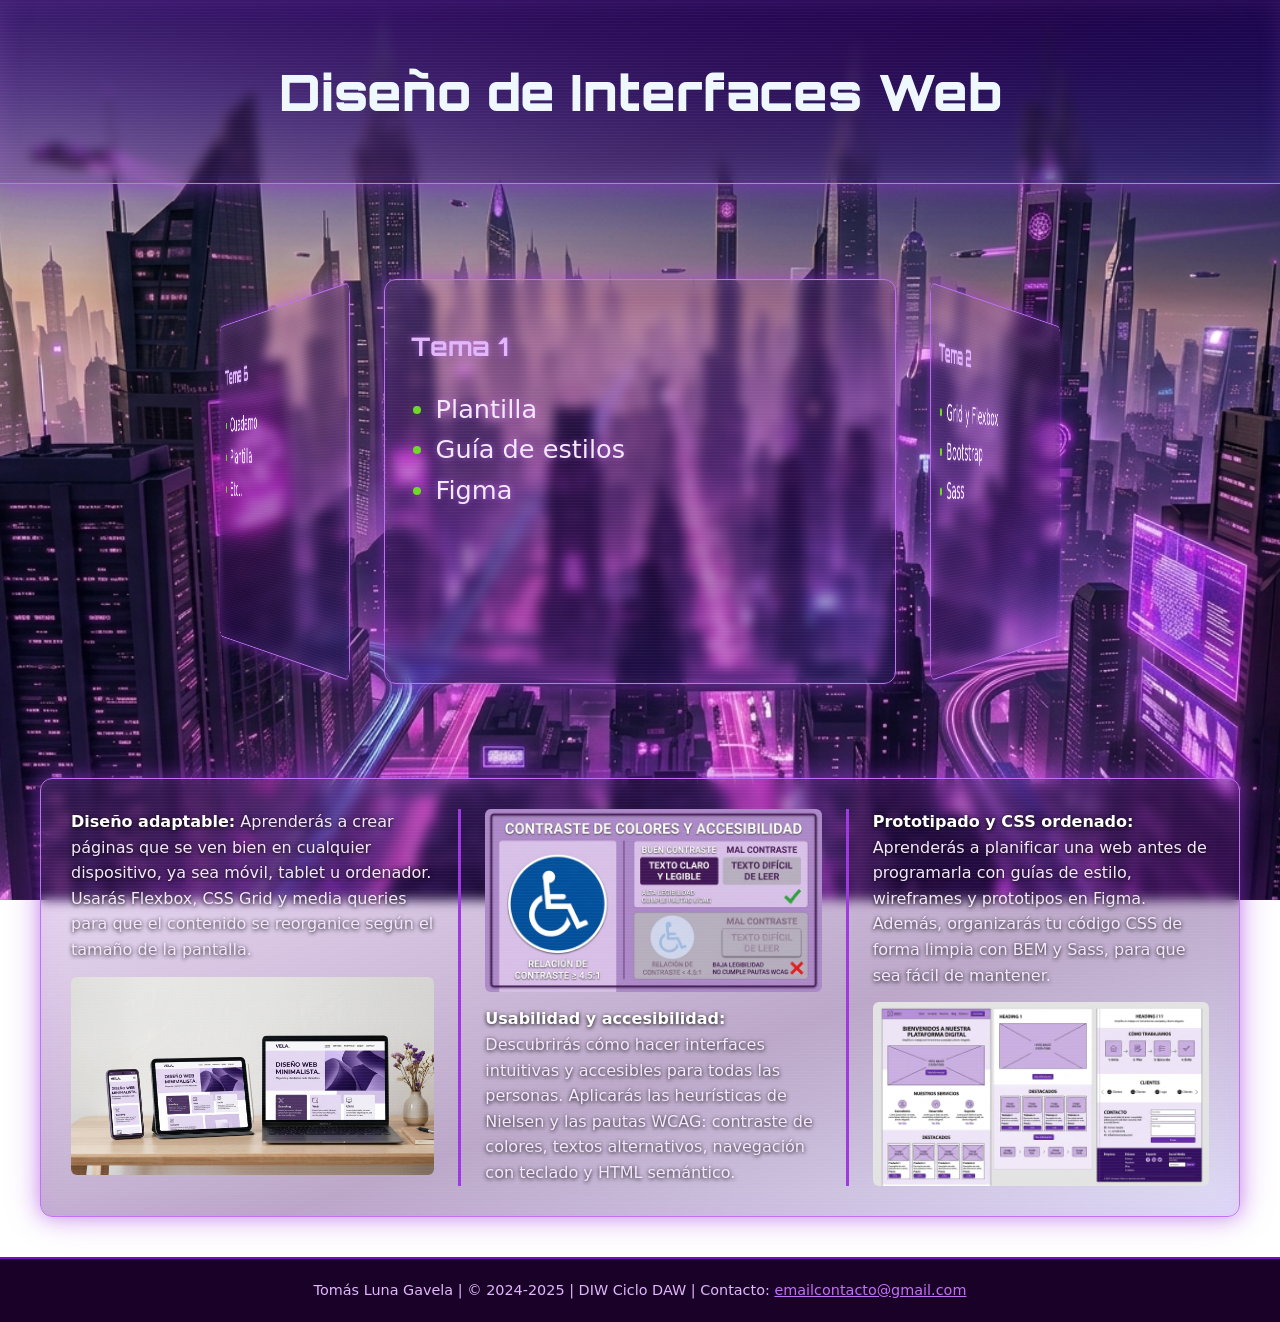
<file: index.html>
<!DOCTYPE html>
<html lang="es">
<head>
    <meta charset="UTF-8">
    <meta name="viewport" content="width=device-width, initial-scale=1.0">
    <title>Diseño de Interfaces Web</title>

    <link href="https://fonts.googleapis.com/css2?family=Montserrat:wght@400;500;600;700&family=Orbitron:wght@500;700;900&family=JetBrains+Mono:wght@400;500&display=swap" rel="stylesheet">
    <link rel="stylesheet" href="css/estilos.css">
</head>

<body>
    <header class="pantalla cabecera">
        <h2 class="titulo-principal"><a href="./index.html">Diseño de Interfaces Web</a></h2>
    </header>

    <main>
        <section class="carrusel-container">
            <div class="carrusel" id="carrusel">
                <div class="carrusel-anillo" id="carruselAnillo">
                    <article class="tarjeta" data-index="0" data-pagina="unidad1.html">
                        <h2>Tema 1</h2>
                        <ul>
                            <li>Plantilla</li>
                            <li>Guía de estilos</li>
                            <li>Figma</li>
                        </ul>
                    </article>
                    <article class="tarjeta" data-index="1" data-pagina="unidad2.html">
                        <h2>Tema 2</h2>
                        <ul>
                            <li>Grid y Flexbox</li>
                            <li>Bootstrap</li>
                            <li>Sass</li>
                        </ul>
                    </article>
                    <article class="tarjeta" data-index="2">
                        <h2>Tema 3</h2>
                        <ul>
                            <li>Cuaderno</li>
                            <li>Plantilla</li>
                            <li>Etc..</li>
                        </ul>
                    </article>
                    <article class="tarjeta" data-index="3">
                        <h2>Tema 4</h2>
                        <ul>
                            <li>Cuaderno</li>
                            <li>Plantilla</li>
                            <li>Etc..</li>
                        </ul>
                    </article>
                    <article class="tarjeta" data-index="4">
                        <h2>Tema 5</h2>
                        <ul>
                            <li>Cuaderno</li>
                            <li>Plantilla</li>
                            <li>Etc..</li>
                        </ul>
                    </article>
                    <article class="tarjeta" data-index="5">
                        <h2>Tema 6</h2>
                        <ul>
                            <li>Cuaderno</li>
                            <li>Plantilla</li>
                            <li>Etc..</li>
                        </ul>
                    </article>
                </div>
            </div>
        </section>

        <section class="info pantalla">
            <article class="info-bloque">
                <p><strong>Diseño adaptable:</strong> Aprenderás a crear páginas que se ven bien en cualquier dispositivo, ya sea móvil, tablet u ordenador. Usarás Flexbox, CSS Grid y media queries para que el contenido se reorganice según el tamaño de la pantalla.</p>
                <img src="resources/Portatil.jpg" alt="Una web vista en móvil, tablet y ordenador">
            </article>

            <article class="info-bloque">
                <img src="resources/Accessibilidad.jpg" alt="Ejemplos de buen y mal contraste de colores">
                <p><strong>Usabilidad y accesibilidad:</strong> Descubrirás cómo hacer interfaces intuitivas y accesibles para todas las personas. Aplicarás las heurísticas de Nielsen y las pautas WCAG: contraste de colores, textos alternativos, navegación con teclado y HTML semántico.</p>
            </article>

            <article class="info-bloque">
                <p><strong>Prototipado y CSS ordenado:</strong> Aprenderás a planificar una web antes de programarla con guías de estilo, wireframes y prototipos en Figma. Además, organizarás tu código CSS de forma limpia con BEM y Sass, para que sea fácil de mantener.</p>
                <img src="resources/Planos.jpg" alt="Wireframe de una página web">
            </article>
        </section>
    </main>

    <nav class="navegacion">
        <span>Navegación</span>
        <button class="boton-menu" aria-label="Abrir menú">☰</button>
    </nav>

    <footer class="pie">
        <p>Tomás Luna Gavela | © 2024-2025 | DIW Ciclo DAW | Contacto: <a href="mailto:emailcontacto@gmail.com">emailcontacto@gmail.com</a></p>
    </footer>

    <script src="js/carrusel.js" defer></script>
</body>
</html>
</file>
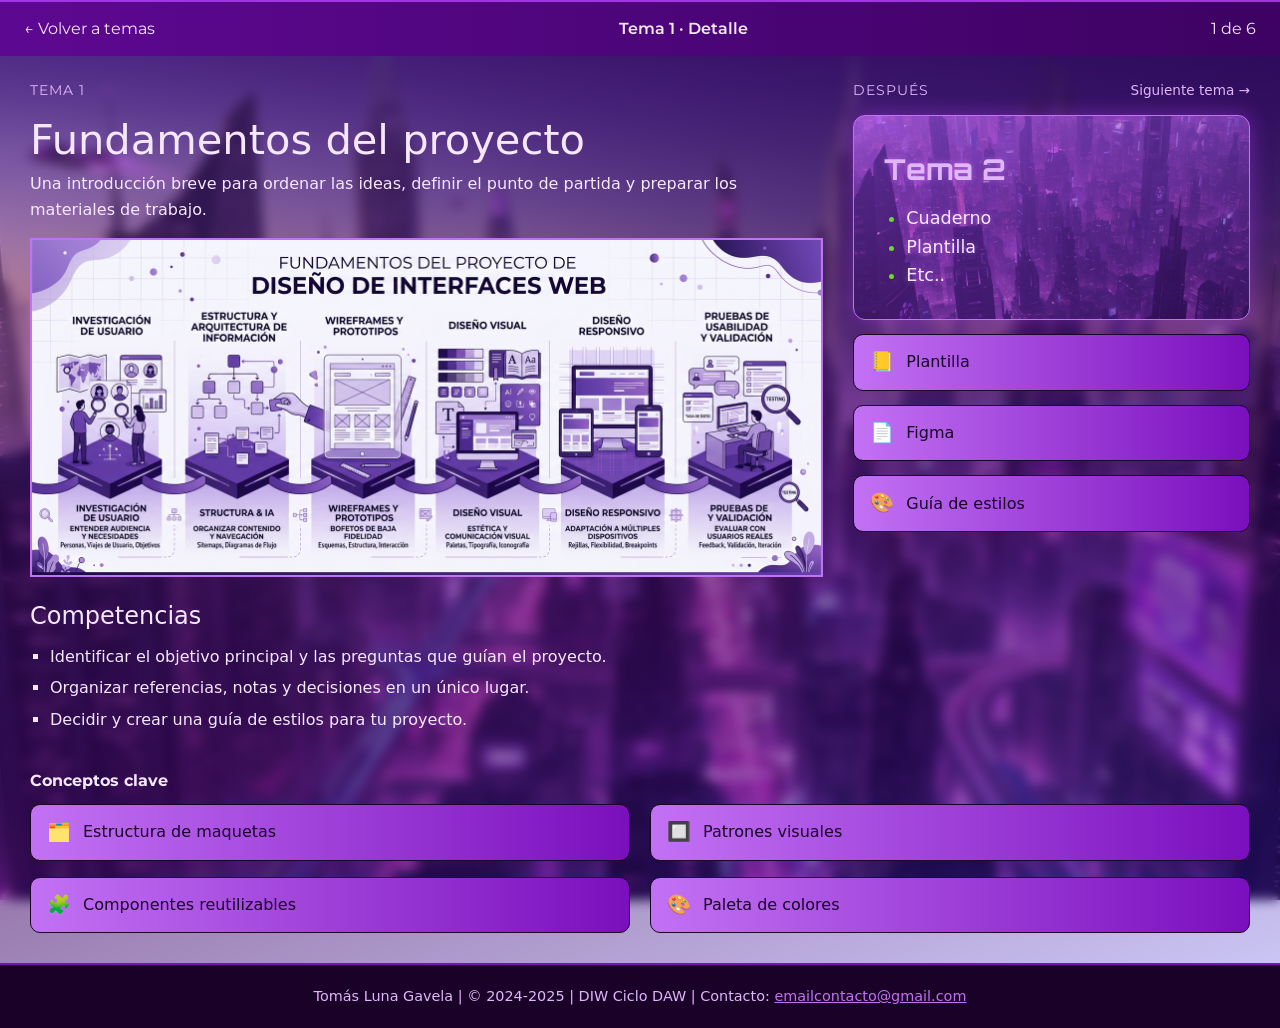
<file: unidad1.html>
<!DOCTYPE html>
<html lang="es">
<head>
    <meta charset="UTF-8">
    <meta name="viewport" content="width=device-width, initial-scale=1.0">
    <title>Tema 1 · Diseño de Interfaces Web</title>

    <link href="https://fonts.googleapis.com/css2?family=Montserrat:wght@400;500;600;700&family=Orbitron:wght@500;700;900&display=swap" rel="stylesheet">
    <link rel="stylesheet" href="css/estilos.css">
    <link rel="stylesheet" href="css/unidad.css">
</head>

<body>
    <main class="unidad">
        <nav class="barra-unidad">
            <a href="./index.html">← Volver a temas</a>
            <strong>Tema 1 · Detalle</strong>
            <span>1 de 6</span>
        </nav>

        <div class="contenido-unidad">
            <section class="principal">
                <p class="etiqueta">Tema 1</p>
                <h1>Fundamentos del proyecto</h1>
                <p>Una introducción breve para ordenar las ideas, definir el punto de partida y preparar los materiales de trabajo.</p>

                <img class="imagen-unidad" src="resources/Unidad1.jpg" alt="Esquema de las fases del diseño de interfaces">

                <h2>Competencias</h2>
                <ul class="competencias">
                    <li>Identificar el objetivo principal y las preguntas que guían el proyecto.</li>
                    <li>Organizar referencias, notas y decisiones en un único lugar.</li>
                    <li>Decidir y crear una guía de estilos para tu proyecto.</li>
                </ul>
            </section>

            <aside class="lateral">
                <div class="cabecera-lateral">
                    <p class="etiqueta">Después</p>
                    <a href="./unidad2.html">Siguiente tema →</a>
                </div>

                <a class="tarjeta-siguiente" href="./unidad2.html">
                    <h3>Tema 2</h3>
                    <ul>
                        <li>Cuaderno</li>
                        <li>Plantilla</li>
                        <li>Etc..</li>
                    </ul>
                </a>

                <a class="boton-tema" href="./pdf/Prueba_plantilla.pdf"><span class="icono">📒</span> Plantilla</a>
                <a class="boton-tema" href="https://www.figma.com/design/CA3qefKgqFGkr23PIYY6cq/Proyecto-Interfaces-Web?node-id=74-56"><span class="icono">📄</span> Figma</a>
                <a class="boton-tema" href="./pdf/Guia_de_estilos.pdf"><span class="icono">🎨</span> Guía de estilos</a>
            </aside>

            <section class="conceptos">
                <h3>Conceptos clave</h3>
                <div class="conceptos-grid">
                    <a class="boton-tema" href="https://www.figma.com/es-la/resource-library/que-es-wireframing/"><span class="icono">🗂️</span> Estructura de maquetas</a>
                    <a class="boton-tema" href="https://balsamiq.com/learn/courses/intro-to-ui-design/ui-design-patterns/"><span class="icono">🔲</span> Patrones visuales</a>
                    <a class="boton-tema" href="https://keepcoding.io/blog/atomic-design-que-es-5-niveles-como-usarla/"><span class="icono">🧩</span> Componentes reutilizables</a>
                    <a class="boton-tema" href="https://mailchimp.com/es/resources/website-color-schemes/"><span class="icono">🎨</span> Paleta de colores</a>
                </div>
            </section>
        </div>
    </main>

    <footer class="pie">
        <p>Tomás Luna Gavela | © 2024-2025 | DIW Ciclo DAW | Contacto: <a href="mailto:emailcontacto@gmail.com">emailcontacto@gmail.com</a></p>
    </footer>
</body>
</html>
</file>
<file: css/estilos.css>
:root {
    --p950: #190128;
    --p900: #3D0262;
    --p700: #5D0891;
    --p600: #7A0FBD;
    --p500: #A036E2;
    --p400: #C271F4;
    --p200: #E1B6FB;
    --p50: #F5E7FE;
    --lime: #6BD926;
    --indigo: #2C17CF;
    --magenta: #CF17B9;
    --text: #1E1425;
    --muted: #6B6274;
    --heading: #3D0262;
    --link: #5D0891;
    --f-title: 'Orbitron', 'Segoe UI', system-ui, sans-serif;
    --f-sub: 'Montserrat', 'Segoe UI', system-ui, sans-serif;
    --f-body: 'Aptos', 'Segoe UI Variable', 'Segoe UI', system-ui, -apple-system, sans-serif;
    --radius: 10px;
}

*, *::before, *::after {
    box-sizing: border-box;
}

html, body {
    height: 100%;
    margin: 0;
}

body {
    min-height: 100vh;
    color: var(--text);
    font-family: var(--f-body);
    font-size: 1rem;
    line-height: 1.6;
    background-image: url("../resources/Fondo3.jpg");
    background-size: cover;
    background-position: center;
    background-repeat: no-repeat;
    background-attachment: fixed;
}

a {
    color: var(--link);
}

h1 {
    font-family: var(--f-title);
    font-weight: 900;
    font-size: 2.4rem;
    line-height: 1.15;
    color: var(--heading);
}

h2 {
    font-family: var(--f-title);
    font-weight: 700;
    font-size: 1.9rem;
    color: var(--heading);
}

h3 {
    font-family: var(--f-sub);
    font-weight: 700;
    font-size: 1.3rem;
    color: var(--heading);
}

h4 {
    font-family: var(--f-sub);
    font-weight: 600;
    font-size: 1.05rem;
    color: var(--heading);
}

.titulo-principal {
    font-family: var(--f-title);
    font-weight: 900;
    font-size: 50px;
    color: aliceblue;
    text-align: center;
}

.titulo-principal a {
    color: inherit;
    text-decoration: none;
    font-family: inherit;
}

.carrusel-container {
    height: 66vh;
    display: flex;
    flex-direction: column;
    justify-content: center;
    align-items: center;
}

.carrusel {
    position: relative;
    width: 40vw;
    height: 45vh;
    perspective: 1500px;
}

.carrusel-anillo {
    position: relative;
    width: 100%;
    height: 100%;
    transform-style: preserve-3d;
    transition: transform 0.6s ease;
}

.tarjeta {
    position: absolute;
    top: 0;
    left: 0;
    width: 100%;
    height: 100%;
    padding: 2vw;
    cursor: pointer;
    backface-visibility: hidden;
    background: linear-gradient(
        160deg,
        rgba(160, 54, 226, 0.15) 0%,
        rgba(61, 2, 98, 0.35) 60%,
        rgba(44, 23, 207, 0.15) 100%
    );
    backdrop-filter: blur(6px);
    -webkit-backdrop-filter: blur(6px);
    border: 1px solid var(--p400);
    border-radius: 12px;
    box-shadow:
        0 0 20px rgba(160, 54, 226, 0.5),
        0 0 40px rgba(160, 54, 226, 0.2),
        inset 0 0 25px rgba(194, 113, 244, 0.15);
    color: var(--p50);
    text-shadow: 0 0 6px rgba(194, 113, 244, 0.6);
    animation: pulso-holograma 3s ease-in-out infinite;
}

.tarjeta::before {
    content: "";
    position: absolute;
    inset: 0;
    border-radius: 12px;
    background: repeating-linear-gradient(
        0deg,
        rgba(255, 255, 255, 0.03) 0px,
        rgba(255, 255, 255, 0.03) 1px,
        transparent 1px,
        transparent 3px
    );
    pointer-events: none;
}

.tarjeta h2 {
    font-size: 2vw;
    color: var(--p200);
}

.tarjeta ul {
    margin: 0;
    padding-left: 25px;
    line-height: 1.6;
    font-family: var(--f-body);
}

.tarjeta li {
    font-size: 2vw;
}

.tarjeta li::marker {
    color: var(--lime);
}

@keyframes pulso-holograma {
    0%, 100% {
        box-shadow:
            0 0 20px rgba(160, 54, 226, 0.5),
            0 0 40px rgba(160, 54, 226, 0.2);
    }
    50% {
        box-shadow:
            0 0 30px rgba(160, 54, 226, 0.8),
            0 0 55px rgba(160, 54, 226, 0.35);
    }
}

.pantalla {
    position: relative;
    background: linear-gradient(
        160deg,
        rgba(160, 54, 226, 0.15) 0%,
        rgba(61, 2, 98, 0.35) 60%,
        rgba(44, 23, 207, 0.15) 100%
    );
    backdrop-filter: blur(6px);
    -webkit-backdrop-filter: blur(6px);
    border: 1px solid var(--p400);
    border-radius: 12px;
    box-shadow:
        0 0 20px rgba(160, 54, 226, 0.5),
        0 0 40px rgba(160, 54, 226, 0.2),
        inset 0 0 25px rgba(194, 113, 244, 0.15);
    animation: pulso-holograma 3s ease-in-out infinite;
}

.pantalla::after {
    content: "";
    position: absolute;
    inset: 0;
    border-radius: 12px;
    background: repeating-linear-gradient(
        0deg,
        rgba(255, 255, 255, 0.03) 0px,
        rgba(255, 255, 255, 0.03) 1px,
        transparent 1px,
        transparent 3px
    );
    pointer-events: none;
}

.cabecera,
.cabecera::after {
    border-radius: 0;
}

.cabecera {
    border-top: none;
    border-left: none;
    border-right: none;
    padding: 10px 0;
}

.info {
    display: grid;
    grid-template-columns: 1fr 1fr 1fr;
    gap: 24px;
    max-width: 1200px;
    margin: 0 auto 40px;
    padding: 30px;
    color: var(--p50);
}

.info-bloque {
    display: flex;
    flex-direction: column;
    gap: 14px;
}

.info-bloque + .info-bloque {
    border-left: 3px solid var(--p500);
    padding-left: 24px;
}

.info p {
    margin: 0;
    text-shadow: 0 1px 4px black;
}

.info strong {
    color: white;
}

.info img {
    width: 100%;
    border-radius: 6px;
}

.pie {
    background: var(--p950);
    border-top: 2px solid var(--p600);
    color: var(--p200);
    text-align: center;
    padding: 20px;
    font-size: 0.9rem;
}

.pie p {
    margin: 0;
}

.pie a {
    color: var(--p400);
}

.capa-expansion {
    position: fixed;
    z-index: 100;
    border: 1px solid var(--p400);
    border-radius: 12px;
    background-color: rgba(61, 2, 98, 0.35);
    backdrop-filter: blur(6px);
    -webkit-backdrop-filter: blur(6px);
    box-shadow: 0 0 30px rgba(160, 54, 226, 0.8);
    transition: top 0.6s ease, left 0.6s ease, width 0.6s ease, height 0.6s ease,
                border-radius 0.6s ease, background-color 0.6s ease;
}

.capa-expansion.expandida {
    border-radius: 0;
    background-color: rgba(25, 1, 40, 0.75);
}

.navegacion {
    display: none;
}

@media (max-width: 768px) {

    html, body {
        overflow-x: clip;
    }

    header {
        border-bottom: 2px solid var(--p200);
    }

    .titulo-principal {
        font-size: 36px;
        margin: 20px 0 10px;
    }

    .carrusel-container {
        height: auto;
        padding: 30px 0;
    }

    .carrusel {
        width: 65vw;
        height: auto;
        aspect-ratio: 4 / 3;
    }

    .tarjeta {
        padding: 5vw;
    }

    .tarjeta h2 {
        font-size: 6vw;
    }

    .tarjeta li {
        font-size: 4vw;
    }

    .info {
        grid-template-columns: 1fr;
        gap: 40px;
        padding: 20px;
        margin: 0 15px 30px;
    }

    .info::before {
        content: "";
        position: absolute;
        top: 20px;
        bottom: 20px;
        left: 50%;
        width: 4px;
        background: var(--p600);
    }

    .info-bloque {
        display: grid;
        grid-template-columns: 1fr 1fr;
        gap: 30px;
        align-items: center;
    }

    .info-bloque + .info-bloque {
        border-left: none;
        padding-left: 0;
    }

    .info-bloque:nth-child(odd) img {
        order: -1;
    }

    .info-bloque:nth-child(even) img {
        order: 1;
    }

    .navegacion + .pie {
        padding-bottom: 90px;
    }

    .navegacion {
        display: flex;
        align-items: center;
        gap: 12px;
        position: fixed;
        right: 15px;
        bottom: 15px;
        font-family: var(--f-title);
        font-weight: 900;
        font-size: 22px;
        color: white;
        text-shadow: 0 0 8px black;
    }

    .boton-menu {
        width: 50px;
        height: 50px;
        border: 2px solid var(--p400);
        border-radius: 6px;
        background: var(--p700);
        color: white;
        font-size: 30px;
        cursor: pointer;
    }
}
</file>
<file: css/unidad.css>
.unidad {
    min-height: 100vh;
    background: linear-gradient(
        160deg,
        rgba(160, 54, 226, 0.25) 0%,
        rgba(61, 2, 98, 0.55) 60%,
        rgba(44, 23, 207, 0.25) 100%
    );
    backdrop-filter: blur(6px);
    -webkit-backdrop-filter: blur(6px);
    border-top: 2px solid var(--p500);
    color: var(--p50);
    animation: aparecer 0.5s ease;
}

@keyframes aparecer {
    from {
        opacity: 0;
        transform: scale(0.96);
    }
    to {
        opacity: 1;
        transform: scale(1);
    }
}

.barra-unidad {
    display: flex;
    justify-content: space-between;
    align-items: center;
    padding: 14px 24px;
    background: linear-gradient(90deg, var(--p700), var(--p900));
    color: var(--p50);
    font-family: var(--f-sub);
}

.barra-unidad a {
    color: var(--p50);
    text-decoration: none;
}

.barra-unidad a:hover {
    text-decoration: underline;
}

.barra-unidad strong {
    font-weight: 600;
}

.contenido-unidad {
    display: grid;
    grid-template-columns: 2fr 1fr;
    gap: 30px;
    padding: 24px 30px 30px;
}

.etiqueta {
    margin: 0;
    font-family: var(--f-sub);
    font-size: 0.85rem;
    letter-spacing: 1px;
    text-transform: uppercase;
    color: var(--p200);
}

.principal h1 {
    margin: 4px 0 8px;
    font-family: var(--f-body);
    font-weight: 400;
    font-size: 2.6rem;
    line-height: 1.1;
    color: var(--p50);
}

.principal p {
    margin: 0 0 16px;
}

.imagen-unidad {
    width: 100%;
    display: block;
    border: 2px solid var(--p400);
}

.principal h2 {
    margin: 20px 0 8px;
    font-family: var(--f-body);
    font-weight: 500;
    font-size: 1.5rem;
    color: var(--p50);
}

.competencias {
    margin: 0;
    padding-left: 20px;
    list-style: square;
    display: grid;
    grid-template-rows: repeat(3, auto);
    grid-auto-flow: column;
    grid-auto-columns: 1fr;
    column-gap: 30px;
}

.competencias li {
    margin-bottom: 6px;
}

.lateral {
    display: flex;
    flex-direction: column;
    gap: 14px;
}

.cabecera-lateral {
    display: flex;
    justify-content: space-between;
    align-items: center;
}

.cabecera-lateral a {
    font-size: 0.85rem;
    color: var(--p200);
    text-decoration: none;
}

.tarjeta-siguiente {
    display: block;
    min-height: 200px;
    padding: 30px;
    border-radius: 12px;
    border: 1px solid var(--p400);
    background:
        linear-gradient(160deg, rgba(160, 54, 226, 0.45), rgba(61, 2, 98, 0.55)),
        url("../resources/backgroundCity.jpg");
    background-size: cover;
    background-position: center;
    box-shadow: 0 0 20px rgba(160, 54, 226, 0.5);
    color: var(--p50);
    text-decoration: none;
    text-shadow: 0 0 6px rgba(194, 113, 244, 0.6);
}

.tarjeta-siguiente h3 {
    margin: 0 0 12px;
    font-family: var(--f-title);
    font-size: 1.8rem;
    color: var(--p200);
}

.tarjeta-siguiente ul {
    margin: 0;
    padding-left: 22px;
    font-size: 1.1rem;
}

.tarjeta-siguiente li::marker {
    color: var(--lime);
}

.boton-tema {
    display: flex;
    align-items: center;
    gap: 12px;
    padding: 12px 16px;
    border: 1.5px solid var(--p950);
    border-radius: var(--radius);
    background: linear-gradient(90deg, var(--p400), var(--p600));
    color: var(--p950);
    text-decoration: none;
    transition: transform 0.15s;
}

.boton-tema:hover {
    transform: translateY(-2px);
    background: linear-gradient(90deg, var(--p500), var(--p700));
    color: var(--p50);
}

.icono {
    font-size: 1.2rem;
}

.conceptos {
    grid-column: 1 / 3;
}

.conceptos h3 {
    margin: 0 0 10px;
    font-family: var(--f-sub);
    font-size: 1rem;
    color: var(--p50);
}

.conceptos-grid {
    display: grid;
    grid-template-columns: 1fr 1fr;
    gap: 16px 20px;
}

@media (max-width: 800px) {
    .contenido-unidad {
        grid-template-columns: 1fr;
    }

    .conceptos {
        grid-column: auto;
    }

    .conceptos-grid {
        grid-template-columns: 1fr;
    }

    .competencias {
        grid-template-rows: none;
        grid-auto-flow: row;
    }
}
</file>
